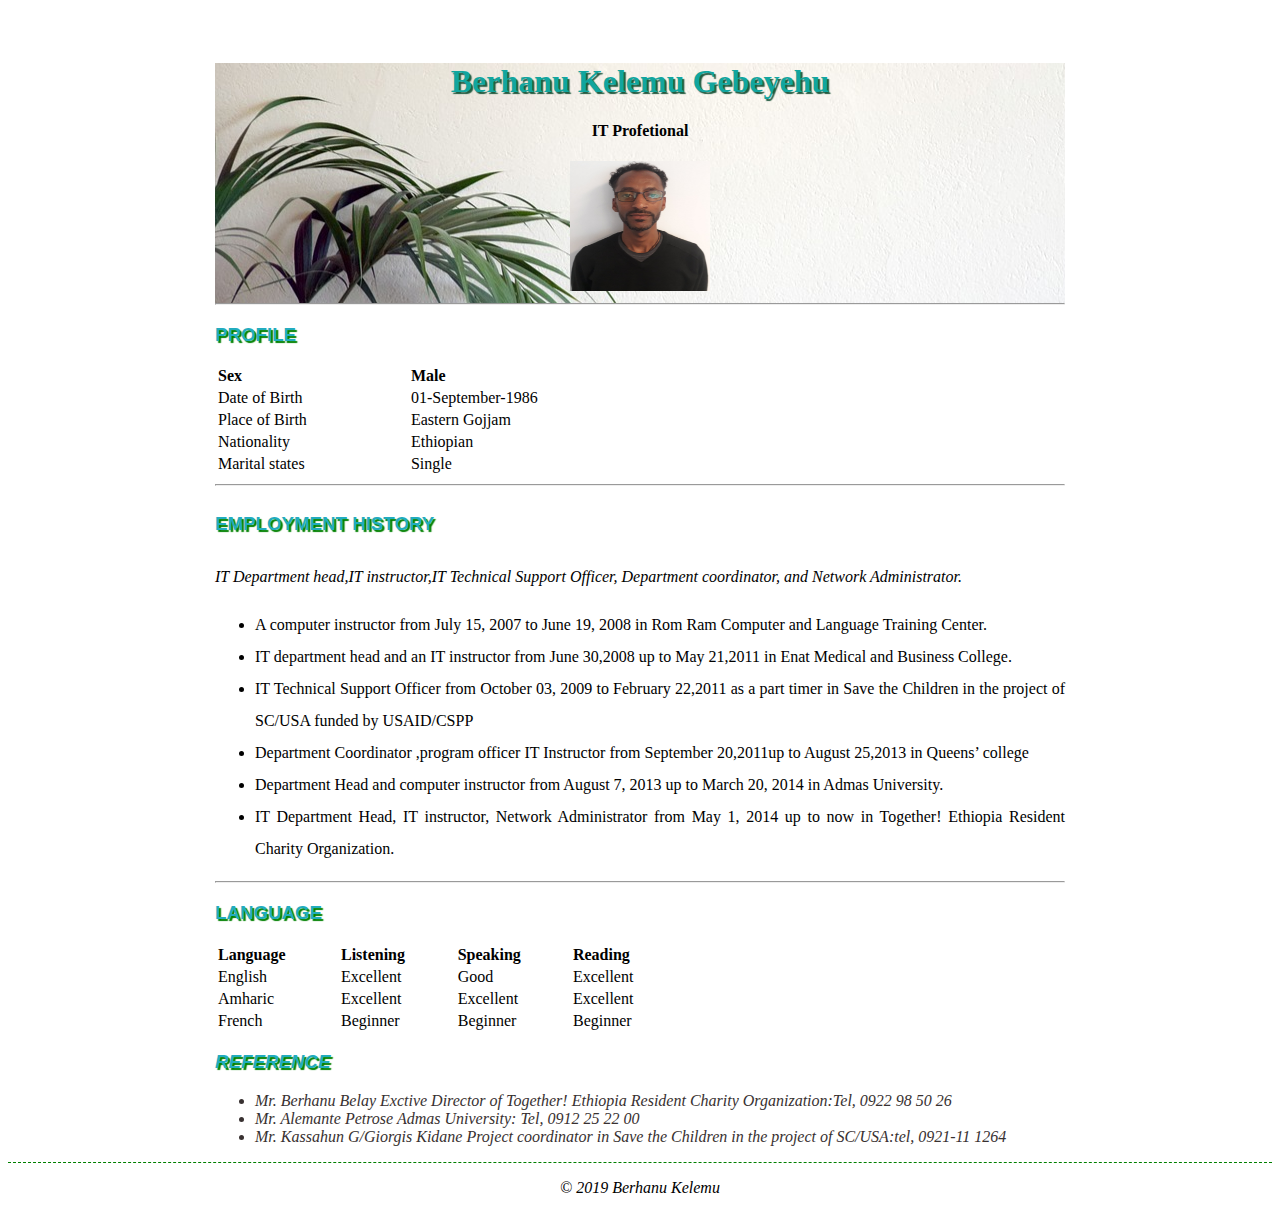
<file: week1/Index.html>
<!DOCTYPE html>
<html lang="en">
    <head>
        <meta charset="utf-8">
        <title>My Resume</title>
        <link rel="stylesheet" href="myresume.css">
        <meta name="Description" content="This is a short Resume about me specifically my proffesion and work expriance">
        <meta name="Author" content="Berhanu Kelemu Gebeyhu">
    </head>
    <body>
        <div id="cont">

            <div  id="topheader" aria-describedat="header">
                <h1>Berhanu Kelemu Gebeyehu</h1>
                <h4>IT Profetional</h4>
                <img src="kelemu.jpg" width="140px" height="130px" alt="Kelemus Photo">
                <hr>
            </div>
            
            <div id="PROFILE">
                <h3>PROFILE</h3>
                <table class="tb"> 
                    <tr class="th">
                        <th>Sex</th>
                        <th>Male</th>
                    </tr>
                    <tr>
                        <td>Date of Birth</td>
                        <td>01-September-1986</td>
                    </tr>
                    <tr>
                        <td>Place of Birth</td>
                        <td>Eastern Gojjam</td>
                    </tr>
                    <tr>
                        <td>Nationality</td>
                        <td>Ethiopian</td>
                    </tr>
                    <tr>
                        <td>Marital states</td>
                        <td>Single</td>
                    </tr>
                    
                </table>
                <hr>
            </div>


            <div id="EMPLOYMENT">
                <h3>EMPLOYMENT HISTORY</h3>
                <p>IT Department head,IT instructor,IT Technical Support Officer,
                    Department coordinator, and Network  Administrator.</p>

                    <ul>
                        <li>A computer instructor from July 15, 2007 to June 19, 2008 in Rom Ram Computer and Language Training Center.</li>
                        <li>IT department head and an IT instructor from June 30,2008 up to May 21,2011 in Enat Medical and Business College.</li>
                        <li>IT Technical Support Officer from October 03, 2009 to February 22,2011 as a part timer in Save the Children in the project of SC/USA funded by USAID/CSPP</li>
                        <li>Department Coordinator ,program officer IT Instructor    from September 20,2011up to August 25,2013 in Queens’ college</li>
                        <li>Department Head and computer instructor from August 7, 2013 up to March 20, 2014 in Admas University.</li>
                        <li>IT Department Head, IT instructor, Network  Administrator from May 1, 2014 up to now in Together! Ethiopia Resident Charity Organization.</li>
                    </ul>
                <hr>
            </div>

            <div id="LANGUAGE">
                <h3>LANGUAGE</h3>
                <table class="tb">
                    <tr>
                        <th>Language</th>
                        <th>Listening</th>
                        <th>Speaking</th>
                        <th>Reading</th>
                    </tr>
                    <tr>
                            <td>English</td>
                            <td>Excellent</td>
                            <td>Good</td>
                            <td>Excellent</td>
                        </tr>
                    <tr>
                            <td>Amharic</td>
                            <td>Excellent</td>
                            <td>Excellent</td>
                            <td>Excellent</td>
                    </tr>
                    <tr>
                            <td>French</td>
                            <td>Beginner</td>
                            <td>Beginner</td>
                            <td>Beginner</td>
                    </tr>
                </table>
            </div>

            <div id="REFERENCE">
                <h3>REFERENCE</h3>
                <ul>
                    <li>Mr. Berhanu Belay Exctive Director of Together! Ethiopia Resident Charity Organization:Tel,
                            0922 98 50 26</li>
                    <li>Mr. Alemante Petrose Admas University: Tel,
                             0912 25 22 00</li>
                    <li>Mr. Kassahun G/Giorgis Kidane Project coordinator in Save the Children in the project of SC/USA:tel,  
                            0921-11 1264</li>
                </ul>
            </div>
            
    </div>

        <footer>
            <p>© 2019 Berhanu Kelemu</p>
        </footer>
    </body>
</html>
</file>
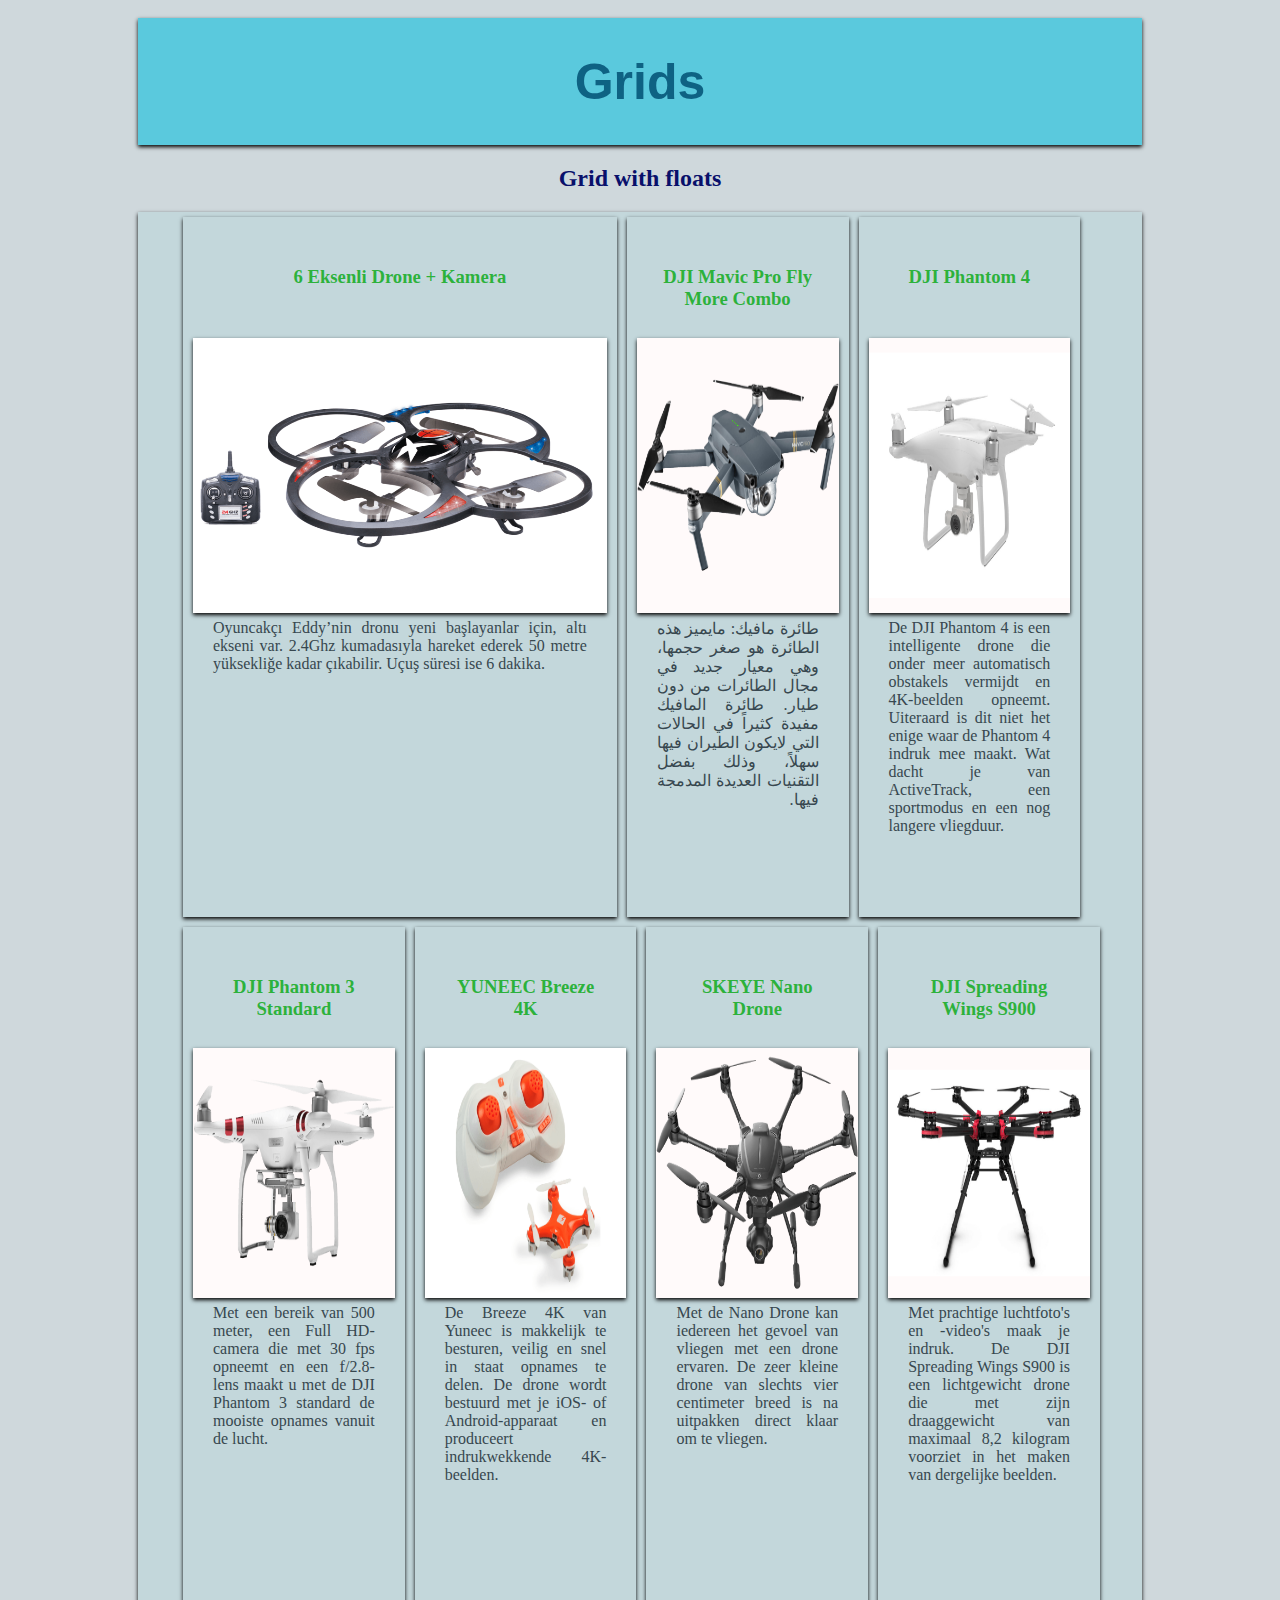
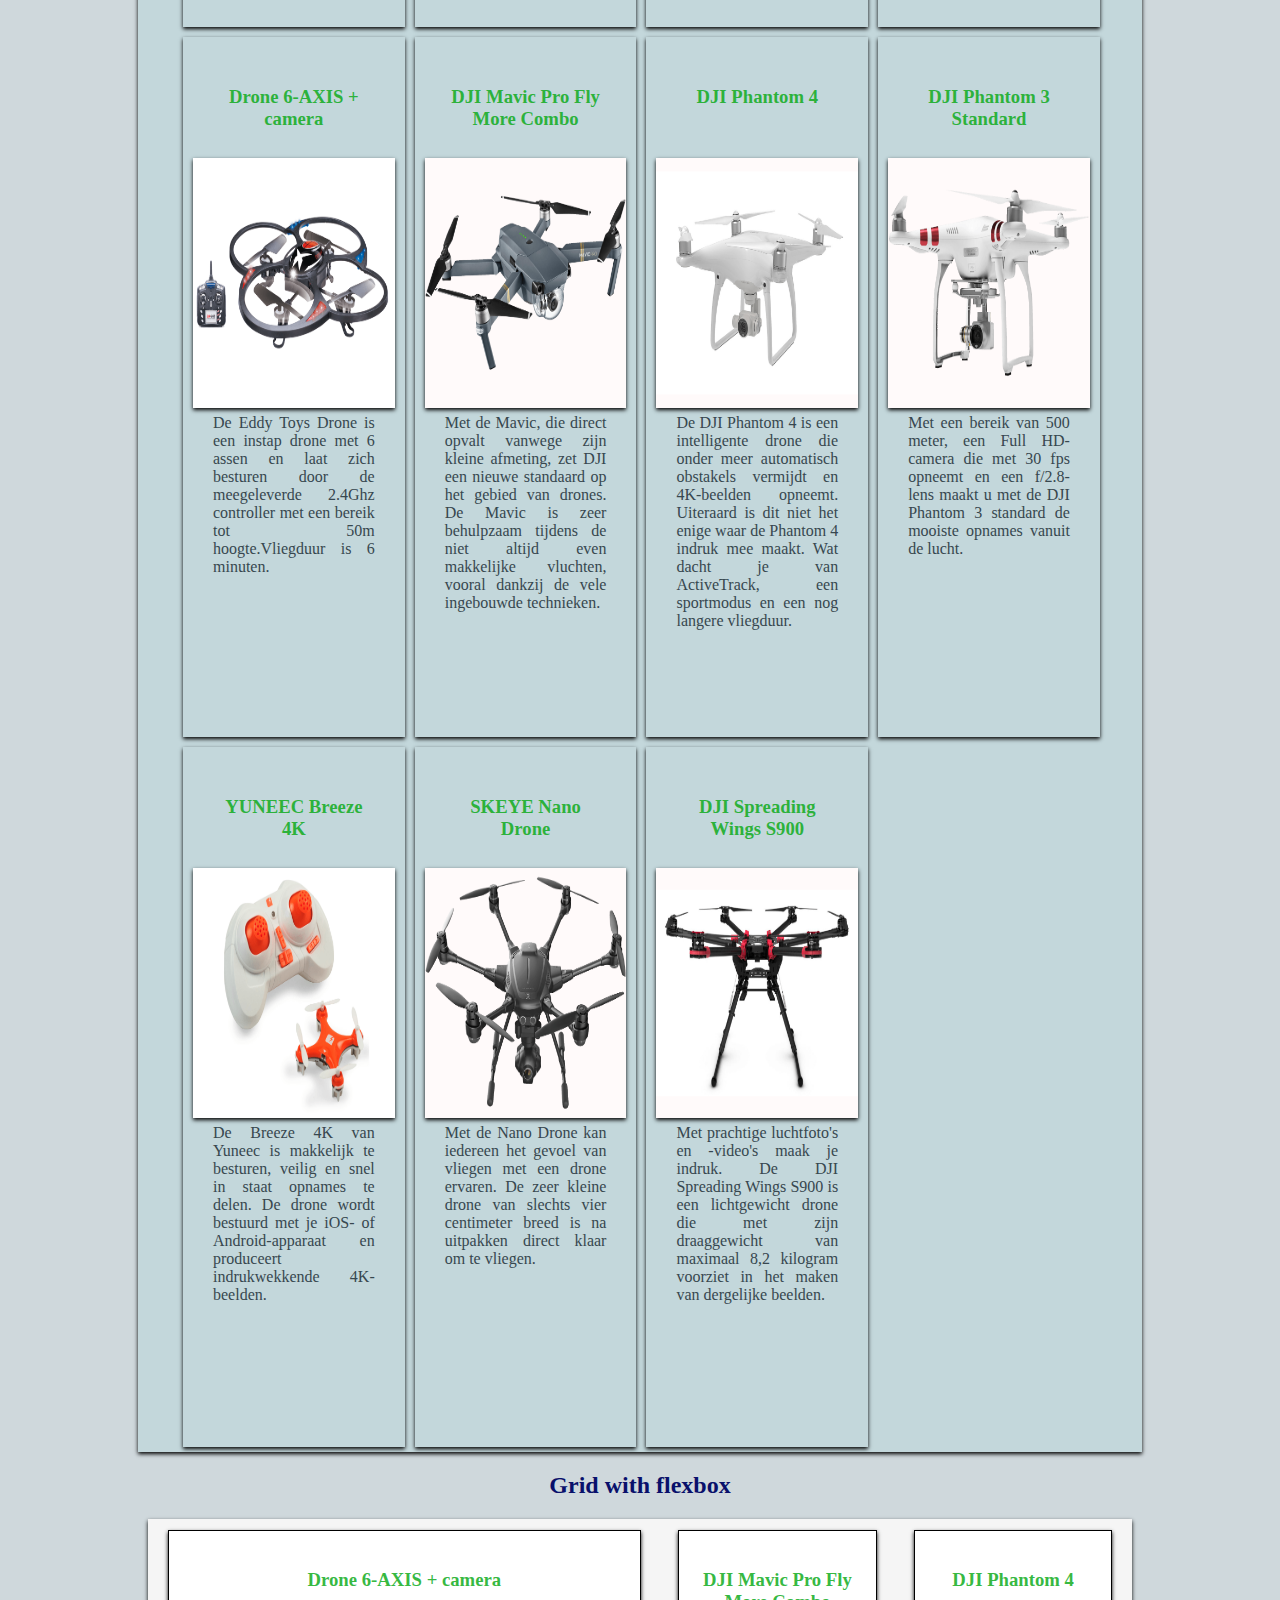
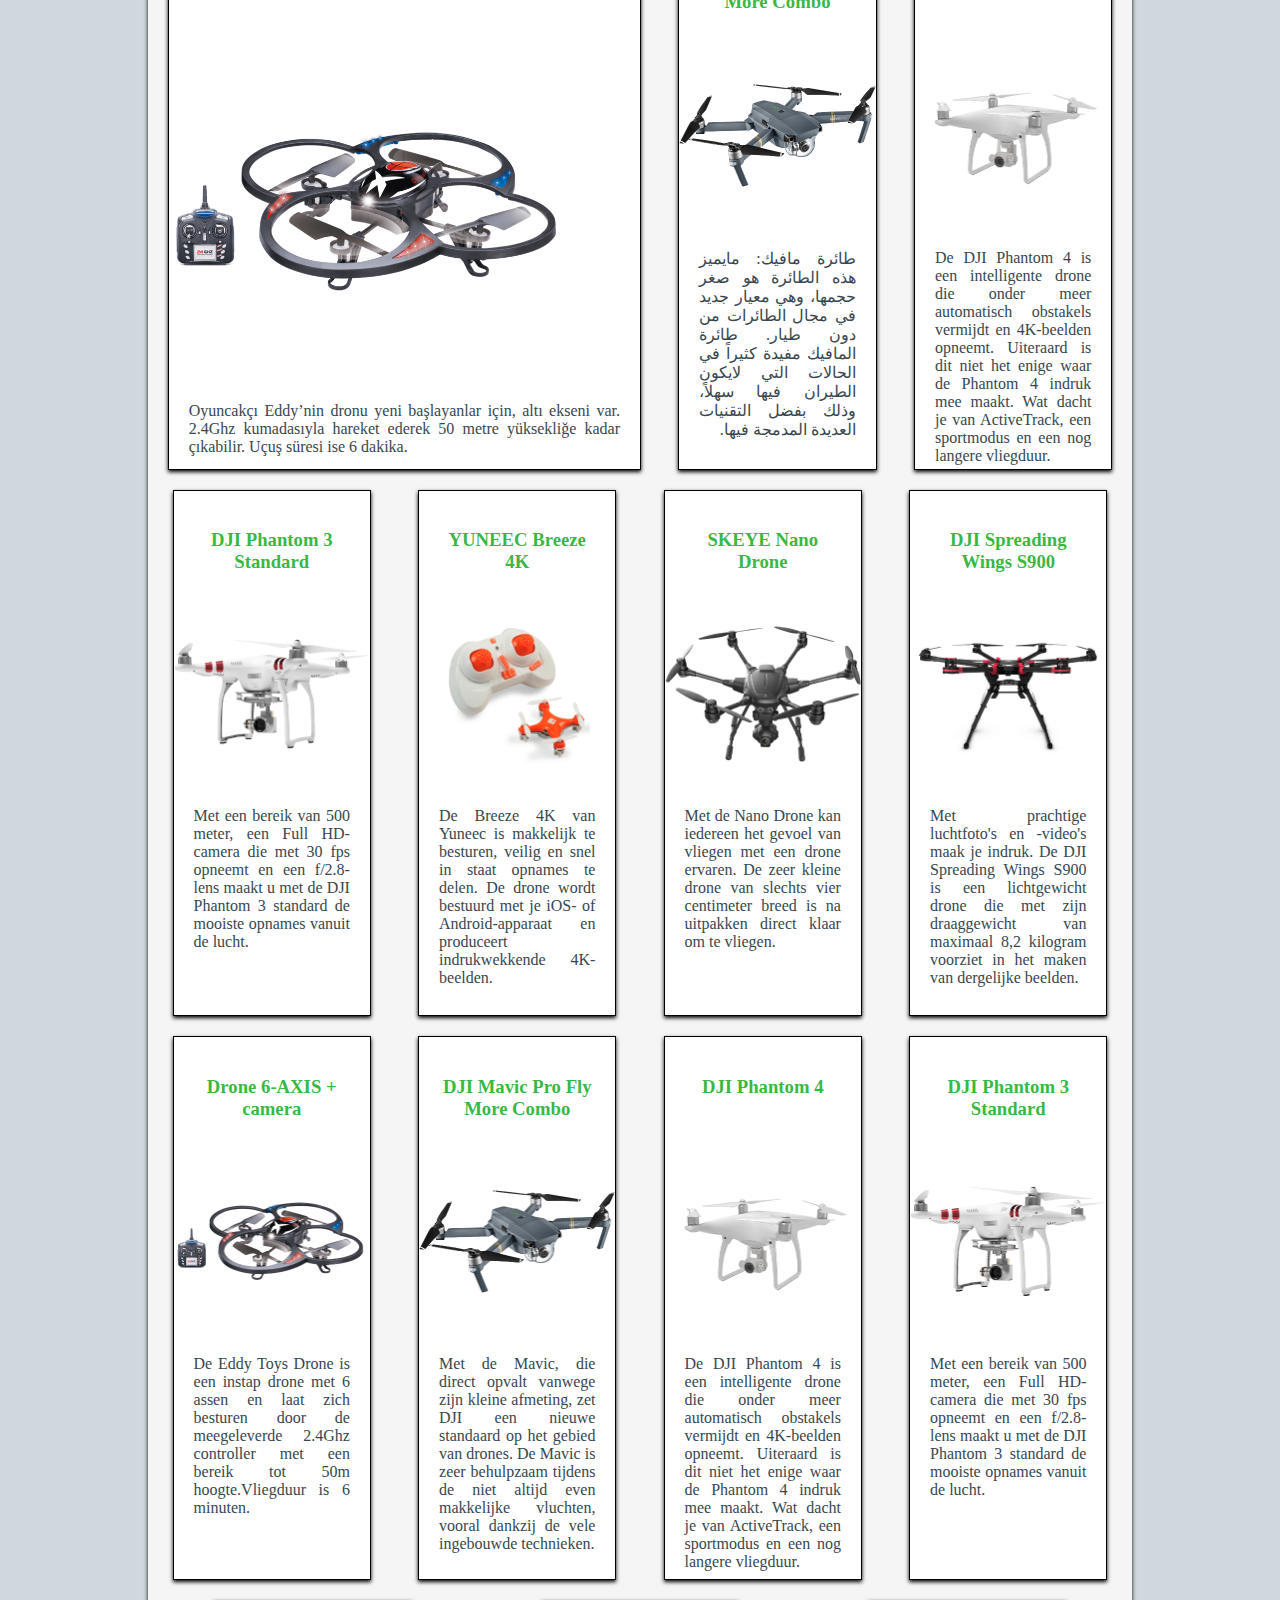
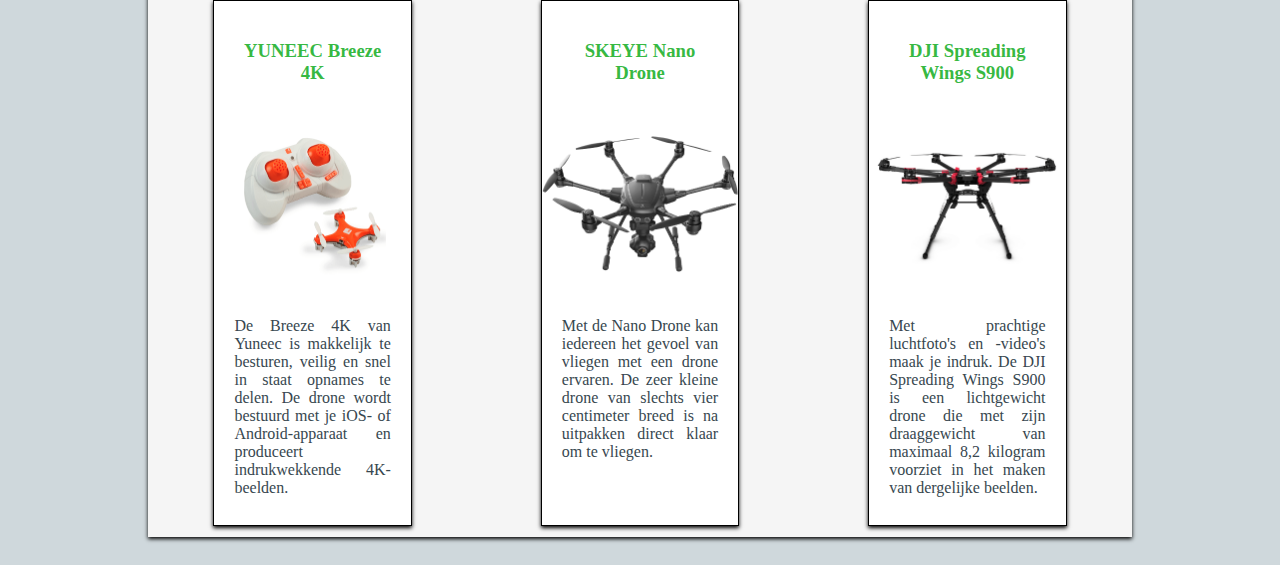
<file: week2/index.html>
<!doctype html>
<html>
    <head>
        <meta charset="utf-8">
        <meta name="viewport" content="width=device-width, initial-scale=1.0">
        <title>Grids</title>
        <link rel="stylesheet" href="main.css">
    </head>
    <body>
       <header>
            <h1>Grids</h1>
        </header>
        <main> 
            <section>
                <h2>Grid with floats</h2> 
                <ul id="grid-floats">
                    <li class="grid-item">
                        <h3>6 Eksenli Drone + Kamera</h3>
                        <img src="images/drone1.png">
                        <p>Oyuncakçı Eddy’nin dronu yeni başlayanlar için, altı ekseni var. 2.4Ghz kumadasıyla hareket ederek 50 metre yüksekliğe kadar çıkabilir. Uçuş süresi ise 6 dakika.</p>
                    </li>
                    <li class="grid-item">
                        <h3>DJI Mavic Pro Fly More Combo</h3>
                        <img src="images/drone2.png">
                         <p dir="rtl">طائرة مافيك: مايميز هذه الطائرة هو صغر حجمها، وهي معيار جديد في مجال الطائرات من دون طيار. طائرة المافيك مفيدة كثيراً في الحالات التي لايكون الطيران فيها سهلاً، وذلك بفضل التقنيات العديدة المدمجة فيها.</p>
                    </li>
                    <li class="grid-item">
                        <h3>DJI Phantom 4</h3>
                        <img src="images/drone3.png">
                        <p>De DJI Phantom 4 is een intelligente drone die onder meer automatisch obstakels vermijdt en 4K-beelden opneemt. Uiteraard is dit niet het enige waar de Phantom 4 indruk mee maakt. Wat dacht je van ActiveTrack, een sportmodus en een nog langere vliegduur.</p>
                    </li>
                    <li class="grid-item">
                        <h3>DJI Phantom 3 Standard</h3>
                        <img src="images/drone4.png">
                        <p>Met een bereik van 500 meter, een Full HD-camera die met 30 fps opneemt en een f/2.8-lens maakt u met de DJI Phantom 3 standard de mooiste opnames vanuit de lucht.</p>
                    </li>
                    <li class="grid-item">
                        <h3>YUNEEC Breeze 4K</h3>
                        <img src="images/drone5.png">
                        <p>De Breeze 4K van Yuneec is makkelijk te besturen, veilig en snel in staat opnames te delen. De drone wordt bestuurd met je iOS- of Android-apparaat en produceert indrukwekkende 4K-beelden.</p>
                    </li>
                    <li class="grid-item">
                        <h3>SKEYE Nano Drone</h3>
                        <img src="images/drone6.png">
                        <p>Met de Nano Drone kan iedereen het gevoel van vliegen met een drone ervaren. De zeer kleine drone van slechts vier centimeter breed is na uitpakken direct klaar om te vliegen.</p>
                    </li>
                    <li class="grid-item">
                        <h3>DJI Spreading Wings S900</h3>
                        <img src="images/drone7.png">
                        <p>Met prachtige luchtfoto's en -video's maak je indruk. De DJI Spreading Wings S900 is een lichtgewicht drone die met zijn draaggewicht van maximaal 8,2 kilogram voorziet in het maken van dergelijke beelden.</p>
                    </li>
                    <li class="grid-item">
                        <h3>Drone 6-AXIS + camera</h3>
                        <img src="images/drone1.png">
                        <p>De Eddy Toys Drone is een instap drone met 6 assen en laat zich besturen door de meegeleverde 2.4Ghz controller met een bereik tot 50m hoogte.Vliegduur is 6 minuten.</p>
                    </li>
                    <li class="grid-item">
                        <h3>DJI Mavic Pro Fly More Combo</h3>
                        <img src="images/drone2.png">
                        <p>Met de Mavic, die direct opvalt vanwege zijn kleine afmeting, zet DJI een nieuwe standaard op het gebied van drones. De Mavic is zeer behulpzaam tijdens de niet altijd even makkelijke vluchten, vooral dankzij de vele ingebouwde technieken.</p>
                    </li>
                    <li class="grid-item">
                        <h3>DJI Phantom 4</h3>
                        <img src="images/drone3.png">
                        <p>De DJI Phantom 4 is een intelligente drone die onder meer automatisch obstakels vermijdt en 4K-beelden opneemt. Uiteraard is dit niet het enige waar de Phantom 4 indruk mee maakt. Wat dacht je van ActiveTrack, een sportmodus en een nog langere vliegduur.</p>
                    </li>
                    <li class="grid-item">
                        <h3>DJI Phantom 3 Standard</h3>
                        <img src="images/drone4.png">
                        <p>Met een bereik van 500 meter, een Full HD-camera die met 30 fps opneemt en een f/2.8-lens maakt u met de DJI Phantom 3 standard de mooiste opnames vanuit de lucht.</p>
                    </li>
                    <li class="grid-item">
                        <h3>YUNEEC Breeze 4K</h3>
                        <img src="images/drone5.png">
                        <p>De Breeze 4K van Yuneec is makkelijk te besturen, veilig en snel in staat opnames te delen. De drone wordt bestuurd met je iOS- of Android-apparaat en produceert indrukwekkende 4K-beelden.</p>
                    </li>
                    <li class="grid-item">
                        <h3>SKEYE Nano Drone</h3>
                        <img src="images/drone6.png">
                        <p>Met de Nano Drone kan iedereen het gevoel van vliegen met een drone ervaren. De zeer kleine drone van slechts vier centimeter breed is na uitpakken direct klaar om te vliegen.</p>
                    </li>
                    <li class="grid-item">
                        <h3>DJI Spreading Wings S900</h3>
                        <img src="images/drone7.png">
                        <p>Met prachtige luchtfoto's en -video's maak je indruk. De DJI Spreading Wings S900 is een lichtgewicht drone die met zijn draaggewicht van maximaal 8,2 kilogram voorziet in het maken van dergelijke beelden.</p>
                    </li>
                </ul>
                
            </section>
           
            <section>
                <h2>Grid with flexbox</h2>
                <ul id="grid-flex">
                    <li class="grid-item">
                        <h3>Drone 6-AXIS + camera</h3>
                        <img src="images/drone1.png">
                        <p>Oyuncakçı Eddy’nin dronu yeni başlayanlar için, altı ekseni var. 2.4Ghz kumadasıyla hareket ederek 50 metre yüksekliğe kadar çıkabilir. Uçuş süresi ise 6 dakika.</p>
                    </li>
                    <li class="grid-item">
                        <h3>DJI Mavic Pro Fly More Combo</h3>
                        <img src="images/drone2.png">
                         <p dir="rtl">طائرة مافيك: مايميز هذه الطائرة هو صغر حجمها، وهي معيار جديد في مجال الطائرات من دون طيار. طائرة المافيك مفيدة كثيراً في الحالات التي لايكون الطيران فيها سهلاً، وذلك بفضل التقنيات العديدة المدمجة فيها.</p>
                    </li>
                    <li class="grid-item">
                        <h3>DJI Phantom 4</h3>
                        <img src="images/drone3.png">
                        <p>De DJI Phantom 4 is een intelligente drone die onder meer automatisch obstakels vermijdt en 4K-beelden opneemt. Uiteraard is dit niet het enige waar de Phantom 4 indruk mee maakt. Wat dacht je van ActiveTrack, een sportmodus en een nog langere vliegduur.</p>
                    </li>
                    <li class="grid-item">
                        <h3>DJI Phantom 3 Standard</h3>
                        <img src="images/drone4.png">
                        <p>Met een bereik van 500 meter, een Full HD-camera die met 30 fps opneemt en een f/2.8-lens maakt u met de DJI Phantom 3 standard de mooiste opnames vanuit de lucht.</p>
                    </li>
                    <li class="grid-item">
                        <h3>YUNEEC Breeze 4K</h3>
                        <img src="images/drone5.png">
                        <p>De Breeze 4K van Yuneec is makkelijk te besturen, veilig en snel in staat opnames te delen. De drone wordt bestuurd met je iOS- of Android-apparaat en produceert indrukwekkende 4K-beelden.</p>
                    </li>
                    <li class="grid-item">
                        <h3>SKEYE Nano Drone</h3>
                        <img src="images/drone6.png">
                        <p>Met de Nano Drone kan iedereen het gevoel van vliegen met een drone ervaren. De zeer kleine drone van slechts vier centimeter breed is na uitpakken direct klaar om te vliegen.</p>
                    </li>
                    <li class="grid-item">
                        <h3>DJI Spreading Wings S900</h3>
                        <img src="images/drone7.png">
                        <p>Met prachtige luchtfoto's en -video's maak je indruk. De DJI Spreading Wings S900 is een lichtgewicht drone die met zijn draaggewicht van maximaal 8,2 kilogram voorziet in het maken van dergelijke beelden.</p>
                    </li>
                    <li class="grid-item">
                        <h3>Drone 6-AXIS + camera</h3>
                        <img src="images/drone1.png">
                        <p>De Eddy Toys Drone is een instap drone met 6 assen en laat zich besturen door de meegeleverde 2.4Ghz controller met een bereik tot 50m hoogte.Vliegduur is 6 minuten.</p>
                    </li>
                    <li class="grid-item">
                        <h3>DJI Mavic Pro Fly More Combo</h3>
                        <img src="images/drone2.png">
                        <p>Met de Mavic, die direct opvalt vanwege zijn kleine afmeting, zet DJI een nieuwe standaard op het gebied van drones. De Mavic is zeer behulpzaam tijdens de niet altijd even makkelijke vluchten, vooral dankzij de vele ingebouwde technieken.</p>
                    </li>
                    <li class="grid-item">
                        <h3>DJI Phantom 4</h3>
                        <img src="images/drone3.png">
                        <p>De DJI Phantom 4 is een intelligente drone die onder meer automatisch obstakels vermijdt en 4K-beelden opneemt. Uiteraard is dit niet het enige waar de Phantom 4 indruk mee maakt. Wat dacht je van ActiveTrack, een sportmodus en een nog langere vliegduur.</p>
                    </li>
                    <li class="grid-item">
                        <h3>DJI Phantom 3 Standard</h3>
                        <img src="images/drone4.png">
                        <p>Met een bereik van 500 meter, een Full HD-camera die met 30 fps opneemt en een f/2.8-lens maakt u met de DJI Phantom 3 standard de mooiste opnames vanuit de lucht.</p>
                    </li>
                    <li class="grid-item">
                        <h3>YUNEEC Breeze 4K</h3>
                        <img src="images/drone5.png">
                        <p>De Breeze 4K van Yuneec is makkelijk te besturen, veilig en snel in staat opnames te delen. De drone wordt bestuurd met je iOS- of Android-apparaat en produceert indrukwekkende 4K-beelden.</p>
                    </li>
                    <li class="grid-item">
                        <h3>SKEYE Nano Drone</h3>
                        <img src="images/drone6.png">
                        <p>Met de Nano Drone kan iedereen het gevoel van vliegen met een drone ervaren. De zeer kleine drone van slechts vier centimeter breed is na uitpakken direct klaar om te vliegen.</p>
                    </li>
                    <li class="grid-item">
                        <h3>DJI Spreading Wings S900</h3>
                        <img src="images/drone7.png">
                        <p>Met prachtige luchtfoto's en -video's maak je indruk. De DJI Spreading Wings S900 is een lichtgewicht drone die met zijn draaggewicht van maximaal 8,2 kilogram voorziet in het maken van dergelijke beelden.</p>
                    </li>
                </ul>
            </section>
            
        </main>
    </body>
</html>
</file>
<file: week1/myresume.css>
#cont{

    width: 850px;
    height: auto;
    margin-left: auto;
    margin-right: auto;
    margin-top: 5%;
    
}

#topheader{
    height: 5%;
    text-align: center;
    font-family: Georgia, 'Times New Roman', Times, serif;
    color: rgb(18, 165, 158);
    background-image: url(backgroundimg.jpg)

}


.img1{
    width: "140px";
    height: "130px"; 
    alt: "Kelemus Photo";
    align-self: auto;
    
}

hr{
    border-style: inset;
    color: rgb(85, 21, 21);
}


#EMPLOYMENT{
    text-align: justify;
    line-height: 2;
}

p{
     font-style: italic;
}

h1{
    text-shadow: 2px 2px 1px rgb(34, 90, 64);
}

h3{
    font-family: -apple-system, BlinkMacSystemFont, 'Segoe UI', Roboto, Oxygen, Ubuntu, Cantarell, 'Open Sans', 'Helvetica Neue', sans-serif;
    color: rgb(34, 172, 190);
    text-shadow: 2px 2px 1px green;
}

h4{
    color: black;
}

.tb{
border: 0;
width: 55%;

}

h4{
    
}
.boarderl{
    border-left: 20px;
    border-block-color: black;
}

th{
    text-align: left;
}

#REFERENCE{
    color: rgb(56, 49, 49);
    font-style: oblique;
}
footer{
    text-align: center;
    border-top: dashed 1px green;
}
</file>
<file: week2/main.css>
body{
                             
    padding: 10px;
    margin-right: 10%;
    margin-left: 10%;
    background:#cfd8dc;
    color: #37474f;
    
}
header{
    padding: 1px;
    background-color: rgb(90, 201, 221);
    text-align: center;
    box-shadow: 0px 2px 4px rgba(0, 0, 0, 2);
   
}

h1{
    font-size: 50px;
    font-family: 'Segoe UI', Tahoma, Geneva, Verdana, sans-serif;
    color: rgb(14, 98, 131);
}

h2{
    color: rgb(9, 16, 107);
    font-family:Cambria, Cochin, Georgia, Times, 'Times New Roman', serif;
    text-align: center;
}

h3{
    font-weight: 200px;
    font-family:Cambria, Cochin, Georgia, Times, 'Times New Roman', serif;
    color: rgba(10, 170, 23, 0.836);
    text-shadow: #37474f;
    padding: 20px;
    height: 10%;
    text-align: center;
    
}

p{
    font-family: fantasy;
    text-align: justify;
    padding: 20px;
    height: 20%;
    
}
img{
    max-width: 100%;
    max-height: 100%;
}

.grid-item{
    max-width: 100%;
    max-height: 100%;
} 


/*Grid float Start*/

/*Desktop*/


#grid-floats{
    width: 100%;
    box-sizing: border-box;
    box-shadow: 0px 2px 4px rgba(0, 0, 0, 1);
    background-color: rgb(195, 215, 219);
    overflow: hidden;
}
#grid-floats>.grid-item{
    
    padding: 10px;
    width: 23%;
    overflow: hidden;
    margin: 5px;
    float: left;
    height: 700px;
    box-sizing: border-box;
    box-shadow: 0px 2px 4px rgba(0, 0, 0, 2);
}

#grid-floats>.grid-item img{ 
    background-color: snow;
    height: 250px;
    width: 100%;
    box-sizing: border-box;
    box-shadow: 0px 2px 4px rgba(0, 0, 0, 2);
    position: relative;
    bottom: 5%;
  
}

#grid-floats>.grid-item:nth-child(1){
    width: 45%;
   
}


#grid-floats>.grid-item:nth-child(1) img{ 
     width: 100%;
     height: 275px;
   
}

#grid-floats>.grid-item:nth-child(2) img{ 
    width: 100%;
    height: 275px;
  
}

#grid-floats>.grid-item:nth-child(3) img{ 
    width: 100%;
    height: 275px;
  
}

#grid-floats>.grid-item> p{
    position: relative;
    bottom: 10%;
}

/*Tablet Layout */


@media only screen and (max-width: 768px){

#grid-floats{
    width: 100%;
    box-sizing: border-box;
    box-shadow: 0px 2px 4px rgba(0, 0, 0, 1);
    background-color: rgb(167, 188, 245);
    overflow: hidden;
}
#grid-floats>.grid-item{
    
    padding: 10px;
    width: 30%;
    overflow: hidden;
    margin: 5px;
    float: left;
    height: 650px;
    box-sizing: border-box;
    box-shadow: 0px 2px 4px rgba(0, 0, 0, 2);
}

#grid-floats>.grid-item img{ 
    background-color: snow;
    height: 250px;
    width: 100%;
    box-sizing: border-box;
    box-shadow: 0px 2px 4px rgba(0, 0, 0, 2);
    position: relative;
    bottom: 5%;
  
}

#grid-floats>.grid-item:nth-child(1){
    width: 45%;
   
}
#grid-floats>.grid-item:nth-child(2){
    width: 45%;
   
}

#grid-floats>.grid-item:nth-child(1) img{ 
     width: 100%;
     height: 300px;
   
}

#grid-floats>.grid-item:nth-child(2) img{ 
    width: 100%;
    height: 300px;
  
}  

} 
/*Mobile Layout */

@media only screen and (max-width: 460px){

#grid-floats{
    width: 100%;
    box-sizing: border-box;
    box-shadow: 0px 2px 4px rgba(0, 0, 0, 1);
    background: whitesmoke;
    overflow: hidden;
}
#grid-floats>.grid-item{
    
    padding: 10px;
    width: 45%;
    overflow: hidden;
    margin: 5px;
    float: left;
    height: 600px;
    box-sizing: border-box;
    box-shadow: 0px 2px 4px rgba(0, 0, 0, 2);
}

#grid-floats>.grid-item img{ 
    background-color: snow;
    height: 250px;
    width: 100%;
    box-sizing: border-box;
    box-shadow: 0px 2px 4px rgba(0, 0, 0, 2);
    position: relative;
    bottom: 5%;
    
  
}

#grid-floats>.grid-item:nth-child(1){
    width: 100%;
   
}

#grid-floats>.grid-item:nth-child(1) img{ 
     width: 100%;
     height: 350px;
   
}

}







    #grid-floats::after {
        content:"";
        display: table;
        clear: both;
        
    }





/*the Grid Float End and the Grid-flex Start */
/*Tablet Layout max-width mor than 768px  */

#grid-flex{
    
    display: flex;
    flex-direction: row;
    flex-wrap: wrap;
    justify-content: space-around;
    padding: 1px;
    margin: 10px;
    box-shadow: 0px 2px 4px rgba(0, 0, 0, 2);
    background: whitesmoke;
 
}

#grid-flex> .grid-item{
   flex-basis: 20%;
   box-shadow: 0px 2px 4px rgba(0, 0, 0, 2);
   border: 1px solid black;
   background: white;
   margin: 10px;
   overflow: hidden;
   }

 
#grid-flex> .grid-item:nth-child(1){
    
    flex-basis: 48%;

}
#grid-flex>.grid-item:nth-child(1) img {
    
    height: 300px;
}


#grid-flex>.grid-item h3 {
    flex-basis: 20%;
   
 }
 
#grid-flex> .grid-item img{
    flex-basis: 40%;
       
 }

 #grid-flex>.grid-item p{
     
    flex-basis: 40%;
    
 }

/*Tablet Layout max-width 768px  */

@media screen and (max-width: 1024px){

    #grid-flex{
    
        display: flex;
        flex-direction: row;
        flex-wrap: wrap;
        justify-content: space-around;
        padding: 2px;
        margin: 1px;
        box-shadow: 0px 2px 4px rgba(0, 0, 0, 2);
        background: whitesmoke;
     
    }
    
    #grid-flex> .grid-item{
       flex-basis: 29%;
       box-shadow: 0px 2px 4px rgba(0, 0, 0, 2);
       border: 1px solid black;
       background: white;
       margin: 10px;
       overflow: hidden;
       
       }
    
     
    #grid-flex> .grid-item:nth-child(1){
        
        flex-basis: 43%;
    
    }
    #grid-flex>.grid-item:nth-child(1) img {
        
        height: 300px;
    }

    #grid-flex> .grid-item:nth-child(2){
        
        flex-basis: 43%;
    
    }
    #grid-flex>.grid-item:nth-child(2) img {
        
        height: 300px;
    }
     
     
    #grid-flex> .grid-item img{
        flex-basis: 40%;
           
     }
    
     #grid-flex>.grid-item p{
         
        flex-basis: 40%;
        
     }
    
    }

/*mobile Layout max-width 460px */


@media  screen and (max-width: 460px){
 

#grid-flex{

    display: flex;
    flex-direction: row;
    flex-wrap: wrap;
    justify-content: space-around;
    padding: 5px;
    margin: 10px;
    box-shadow: 0px 2px 4px rgba(0, 0, 0, 2);
    background: whitesmoke;
 
}

#grid-flex> .grid-item{
   flex-basis: 42%;
   box-shadow: 0px 2px 4px rgba(0, 0, 0, 2);
   border: 1px solid black;
   background: white;
   margin: 10px;
   overflow: hidden;
   flex-shrink: 0;
   }

 
#grid-flex> .grid-item:nth-child(1){
    
    flex-basis: 93%;

}
#grid-flex>.grid-item:nth-child(1) img {
    
    height: 300px;
}
#grid-flex>.grid-item h3 {
    flex-basis: 20%;
   
 }
 
#grid-flex> .grid-item img{
    flex-basis: 40%;
       
 }


}
</file>
